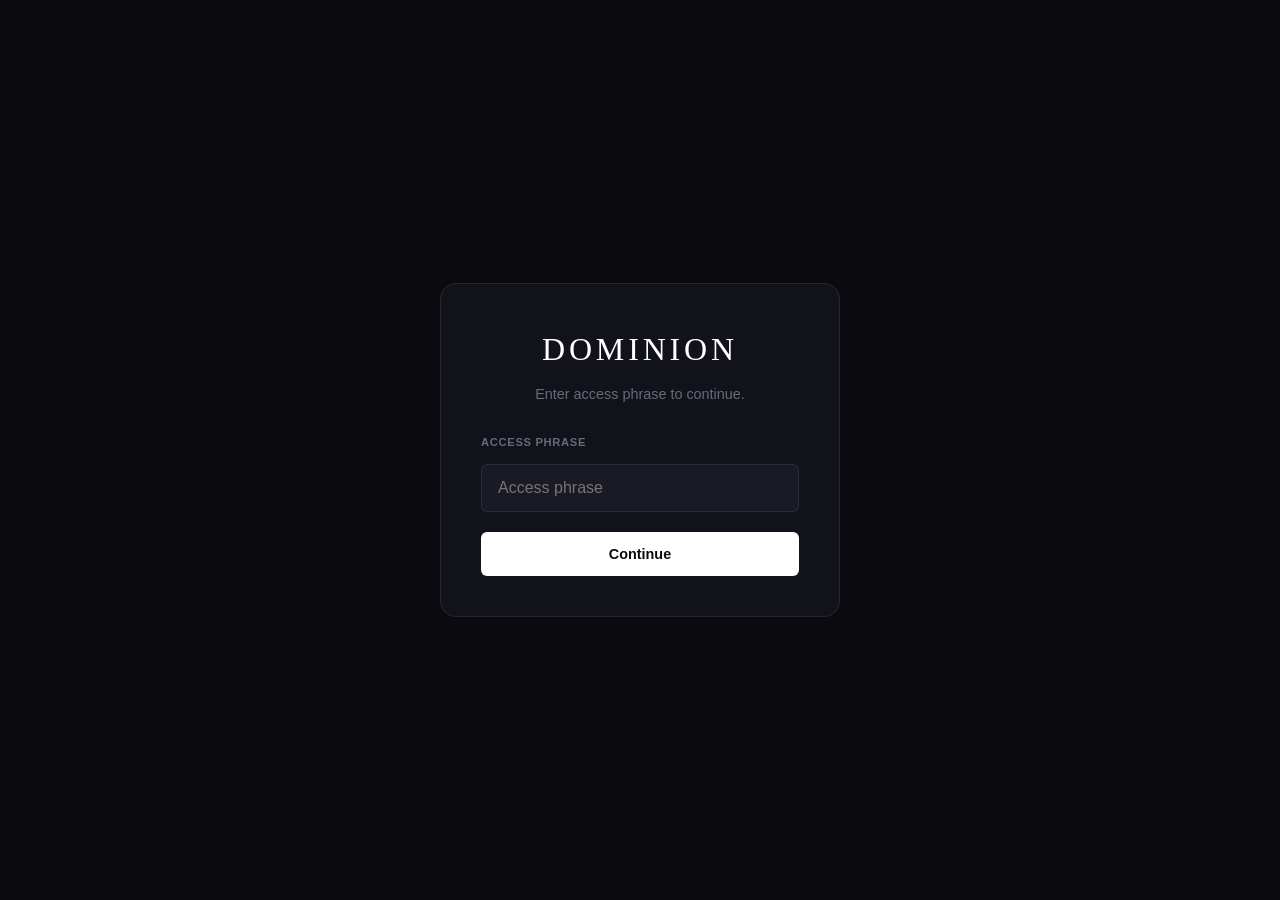
<file: index.html>
<!DOCTYPE html>
<html lang="en">
<head>
  <meta charset="utf-8">
  <meta name="viewport" content="width=device-width, initial-scale=1">
  <title>Arctic Defense Opportunities</title>
  <!-- When Pages is published from the repo branch (root), send visitors to the static dashboard. -->
  <meta http-equiv="refresh" content="0; url=dashboard/">
</head>
<body>
  <p>Redirecting to the <a href="dashboard/">dashboard</a>…</p>
</body>
</html>
</file>
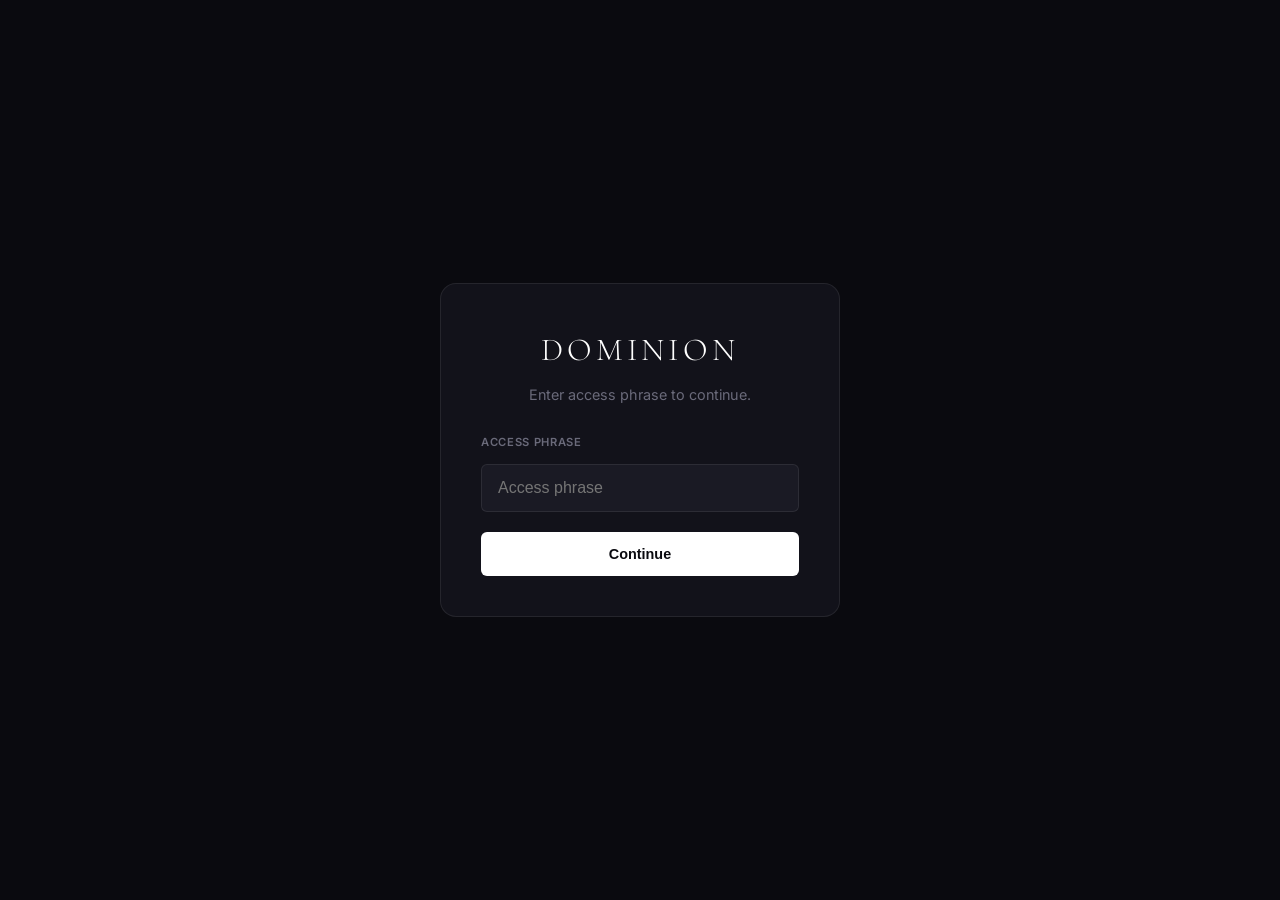
<file: dashboard/index.html>
<!DOCTYPE html>
<html lang="en">
<head>
    <meta charset="UTF-8">
    <meta name="viewport" content="width=device-width, initial-scale=1.0">
    <title>Dominion</title>
    <!-- GitHub Pages project URLs without a trailing slash break relative CSS/JS paths; fix base before any relative assets -->
    <base id="pages-base" href="./" />
    <script>
        (function () {
            var p = location.pathname;
            if (p.endsWith("/index.html")) p = p.slice(0, -"index.html".length);
            else if (p.endsWith(".html")) p = p.slice(0, p.lastIndexOf("/") + 1);
            if (!p.endsWith("/")) p += "/";
            document.getElementById("pages-base").setAttribute("href", p);
        })();
    </script>
    <link rel="preconnect" href="https://fonts.googleapis.com">
    <link rel="preconnect" href="https://fonts.gstatic.com" crossorigin>
    <link href="https://fonts.googleapis.com/css2?family=Cormorant+Garamond:wght@300;400;500&family=Inter:wght@300;400;500;600;700&display=swap" rel="stylesheet">
    <link rel="stylesheet" href="style.css">
</head>
<body>
    <!-- Access gate: full UI and data load only after successful password (see SECURITY.md) -->
    <div id="auth-gate" class="auth-gate" role="dialog" aria-labelledby="auth-title" aria-modal="true">
        <div class="auth-card">
            <h2 id="auth-title" class="auth-title">Dominion</h2>
            <p class="auth-subtitle">Enter access phrase to continue.</p>
            <form id="auth-form" class="auth-form" autocomplete="off">
                <label class="auth-label" for="auth-password">Access phrase</label>
                <input type="password" id="auth-password" class="auth-input" required placeholder="Access phrase" autocomplete="current-password">
                <p id="auth-error" class="auth-error" role="alert" hidden>Incorrect phrase. Try again.</p>
                <button type="submit" class="auth-submit">Continue</button>
            </form>
        </div>
    </div>

    <div id="app-root" class="app-root app-root--hidden" aria-hidden="true">
        <header class="header">
            <div class="header-content">
                <h1 class="logo">Dominion</h1>
                <button type="button" class="sign-out-btn" id="sign-out-btn" title="End session">Sign out</button>
            </div>
            <div class="header-line"></div>
        </header>

        <main>
            <section class="filters-section">
                <div class="search-container">
                    <svg class="search-icon" width="20" height="20" viewBox="0 0 24 24" fill="none" stroke="currentColor" stroke-width="2">
                        <circle cx="11" cy="11" r="8"/>
                        <path d="M21 21l-4.35-4.35"/>
                    </svg>
                    <input type="text" id="search-input" placeholder="Search opportunities..." class="search-input">
                </div>
                <div class="filter-row">
                    <div class="filter-group">
                        <label>Source</label>
                        <select id="filter-source">
                            <option value="">All Sources</option>
                        </select>
                    </div>
                    <div class="filter-group">
                        <label>Type</label>
                        <select id="filter-type">
                            <option value="">All Types</option>
                        </select>
                    </div>
                    <div class="filter-group">
                        <label>Status</label>
                        <select id="filter-status">
                            <option value="">All Statuses</option>
                            <option value="Open">Open</option>
                            <option value="Forecasted">Forecasted</option>
                            <option value="Closed">Closed</option>
                        </select>
                    </div>
                    <div class="filter-group">
                        <label>Relevance</label>
                        <select id="filter-relevance">
                            <option value="">Any Relevance</option>
                            <option value="0.7">High (70%+)</option>
                            <option value="0.3">Medium (30%+)</option>
                            <option value="0.1">Low (10%+)</option>
                        </select>
                    </div>
                    <div class="filter-group">
                        <label>Sort By</label>
                        <select id="sort-by">
                            <option value="relevance">Relevance</option>
                            <option value="date-desc">Newest First</option>
                            <option value="date-asc">Oldest First</option>
                            <option value="closing">Closing Soon</option>
                            <option value="title">Title A-Z</option>
                        </select>
                    </div>
                </div>
            </section>

            <section class="results-section">
                <div class="results-header">
                    <span class="results-count" id="results-count">Loading opportunities...</span>
                    <div class="view-toggle">
                        <button class="view-btn active" data-view="grid" title="Grid View">
                            <svg width="18" height="18" viewBox="0 0 24 24" fill="none" stroke="currentColor" stroke-width="2">
                                <rect x="3" y="3" width="7" height="7"/><rect x="14" y="3" width="7" height="7"/>
                                <rect x="3" y="14" width="7" height="7"/><rect x="14" y="14" width="7" height="7"/>
                            </svg>
                        </button>
                        <button class="view-btn" data-view="list" title="List View">
                            <svg width="18" height="18" viewBox="0 0 24 24" fill="none" stroke="currentColor" stroke-width="2">
                                <line x1="3" y1="6" x2="21" y2="6"/><line x1="3" y1="12" x2="21" y2="12"/>
                                <line x1="3" y1="18" x2="21" y2="18"/>
                            </svg>
                        </button>
                    </div>
                </div>
                <div class="opportunities-grid" id="opportunities-grid"></div>
                <div class="load-more-container">
                    <button class="load-more-btn" id="load-more" style="display: none;">Load More</button>
                </div>
            </section>
        </main>

        <div class="modal-overlay" id="modal-overlay">
            <div class="modal" id="modal">
                <button class="modal-close" id="modal-close">
                    <svg width="24" height="24" viewBox="0 0 24 24" fill="none" stroke="currentColor" stroke-width="2">
                        <line x1="18" y1="6" x2="6" y2="18"/><line x1="6" y1="6" x2="18" y2="18"/>
                    </svg>
                </button>
                <div class="modal-content" id="modal-content"></div>
            </div>
        </div>
    </div>

    <script src="app.js"></script>
</body>
</html>
</file>
<file: dashboard/style.css>
/* Dominion - Arctic Defense Opportunities */

:root {
    --bg-primary: #0a0a0f;
    --bg-secondary: #12121a;
    --bg-tertiary: #1a1a24;
    --bg-card: #15151f;
    --bg-card-hover: #1c1c28;
    
    --text-primary: #ffffff;
    --text-secondary: #a0a0b0;
    --text-muted: #6a6a7a;
    
    --accent-primary: #3b82f6;
    --accent-secondary: #60a5fa;
    --accent-glow: rgba(59, 130, 246, 0.3);
    
    --arctic-blue: #06b6d4;
    --arctic-glow: rgba(6, 182, 212, 0.2);
    
    --success: #10b981;
    --warning: #f59e0b;
    --danger: #ef4444;
    
    --border-color: rgba(255, 255, 255, 0.08);
    --border-light: rgba(255, 255, 255, 0.12);
    
    --radius-sm: 6px;
    --radius-md: 10px;
    --radius-lg: 16px;
    --radius-xl: 24px;
    
    --shadow-sm: 0 2px 8px rgba(0, 0, 0, 0.3);
    --shadow-md: 0 4px 20px rgba(0, 0, 0, 0.4);
    --shadow-lg: 0 8px 40px rgba(0, 0, 0, 0.5);
    
    --transition-fast: 0.15s ease;
    --transition-base: 0.25s ease;
    --transition-slow: 0.4s ease;
}

* {
    margin: 0;
    padding: 0;
    box-sizing: border-box;
}

html {
    scroll-behavior: smooth;
}

body {
    font-family: 'Inter', -apple-system, BlinkMacSystemFont, sans-serif;
    background: var(--bg-primary);
    color: var(--text-primary);
    line-height: 1.6;
    -webkit-font-smoothing: antialiased;
    -moz-osx-font-smoothing: grayscale;
}

/* Access gate (client-side only — see SECURITY.md) */
.auth-gate {
    position: fixed;
    inset: 0;
    z-index: 500;
    display: flex;
    align-items: center;
    justify-content: center;
    background: var(--bg-primary);
    padding: 2rem;
}

.auth-gate.is-hidden {
    display: none;
}

.auth-card {
    width: 100%;
    max-width: 400px;
    padding: 2.5rem;
    background: var(--bg-secondary);
    border: 1px solid var(--border-color);
    border-radius: var(--radius-lg);
}

.auth-title {
    font-family: 'Cormorant Garamond', Georgia, serif;
    font-size: 2rem;
    font-weight: 300;
    letter-spacing: 0.12em;
    text-transform: uppercase;
    text-align: center;
    margin-bottom: 0.5rem;
}

.auth-subtitle {
    text-align: center;
    color: var(--text-muted);
    font-size: 0.9rem;
    margin-bottom: 1.75rem;
}

.auth-form {
    display: flex;
    flex-direction: column;
    gap: 0.75rem;
}

.auth-label {
    font-size: 0.7rem;
    font-weight: 600;
    text-transform: uppercase;
    letter-spacing: 0.06em;
    color: var(--text-muted);
}

.auth-input {
    width: 100%;
    padding: 0.875rem 1rem;
    background: var(--bg-tertiary);
    border: 1px solid var(--border-color);
    border-radius: var(--radius-sm);
    color: var(--text-primary);
    font-size: 1rem;
}

.auth-input:focus {
    outline: none;
    border-color: var(--accent-primary);
}

.auth-error {
    color: var(--danger);
    font-size: 0.85rem;
}

.auth-submit {
    margin-top: 0.5rem;
    padding: 0.875rem 1.25rem;
    background: var(--text-primary);
    color: var(--bg-primary);
    border: none;
    border-radius: var(--radius-sm);
    font-weight: 600;
    font-size: 0.9rem;
    cursor: pointer;
    transition: opacity var(--transition-fast);
}

.auth-submit:hover {
    opacity: 0.92;
}

.app-root--hidden {
    display: none !important;
}

/* Header */
.header {
    position: sticky;
    top: 0;
    z-index: 100;
    background: var(--bg-primary);
}

.header-content {
    max-width: 1400px;
    margin: 0 auto;
    padding: 1.5rem 2rem;
    display: flex;
    align-items: center;
    justify-content: space-between;
    gap: 1rem;
}

.sign-out-btn {
    background: transparent;
    border: 1px solid var(--border-color);
    color: var(--text-muted);
    font-size: 0.75rem;
    font-weight: 500;
    text-transform: uppercase;
    letter-spacing: 0.06em;
    padding: 0.5rem 0.9rem;
    border-radius: var(--radius-sm);
    cursor: pointer;
    transition: all var(--transition-fast);
}

.sign-out-btn:hover {
    border-color: var(--border-light);
    color: var(--text-secondary);
}

.logo {
    font-family: 'Cormorant Garamond', Georgia, serif;
    font-size: 1.75rem;
    font-weight: 300;
    letter-spacing: 0.12em;
    text-transform: uppercase;
    color: var(--text-primary);
}

.header-line {
    height: 1px;
    background: rgba(255, 255, 255, 0.2);
    width: 100%;
}

/* Main */
main {
    max-width: 1400px;
    margin: 0 auto;
    padding: 2rem;
}

/* Filters Section */
.filters-section {
    background: var(--bg-secondary);
    border-radius: var(--radius-lg);
    padding: 1.5rem;
    margin-bottom: 2rem;
}

.search-container {
    position: relative;
    margin-bottom: 1.5rem;
}

.search-icon {
    position: absolute;
    left: 1rem;
    top: 50%;
    transform: translateY(-50%);
    color: var(--text-muted);
}

.search-input {
    width: 100%;
    padding: 1rem 1rem 1rem 3rem;
    background: var(--bg-tertiary);
    border: 1px solid var(--border-color);
    border-radius: var(--radius-md);
    color: var(--text-primary);
    font-size: 1rem;
    transition: all var(--transition-fast);
}

.search-input:focus {
    outline: none;
    border-color: var(--accent-primary);
    box-shadow: 0 0 0 3px var(--accent-glow);
}

.search-input::placeholder {
    color: var(--text-muted);
}

.filter-row {
    display: flex;
    gap: 1rem;
    flex-wrap: wrap;
}

.filter-group {
    flex: 1;
    min-width: 150px;
}

.filter-group label {
    display: block;
    font-size: 0.75rem;
    font-weight: 600;
    color: var(--text-muted);
    text-transform: uppercase;
    letter-spacing: 0.05em;
    margin-bottom: 0.5rem;
}

.filter-group select {
    width: 100%;
    padding: 0.75rem 1rem;
    background: var(--bg-tertiary);
    border: 1px solid var(--border-color);
    border-radius: var(--radius-sm);
    color: var(--text-primary);
    font-size: 0.9rem;
    cursor: pointer;
    transition: all var(--transition-fast);
}

.filter-group select:focus {
    outline: none;
    border-color: var(--accent-primary);
}

/* Results Section */
.results-section {
    padding-bottom: 4rem;
}

.results-header {
    display: flex;
    justify-content: space-between;
    align-items: center;
    margin-bottom: 1.5rem;
}

.results-count {
    font-size: 0.95rem;
    color: var(--text-secondary);
}

.view-toggle {
    display: flex;
    gap: 0.25rem;
    background: var(--bg-tertiary);
    padding: 0.25rem;
    border-radius: var(--radius-sm);
}

.view-btn {
    padding: 0.5rem;
    background: none;
    border: none;
    color: var(--text-muted);
    cursor: pointer;
    border-radius: var(--radius-sm);
    transition: all var(--transition-fast);
}

.view-btn:hover {
    color: var(--text-secondary);
}

.view-btn.active {
    background: var(--bg-card);
    color: var(--text-primary);
}

/* Opportunities Grid */
.opportunities-grid {
    display: grid;
    grid-template-columns: repeat(auto-fill, minmax(380px, 1fr));
    gap: 1.5rem;
}

.opportunities-grid.list-view {
    grid-template-columns: 1fr;
}

/* Opportunity Card */
.opp-card {
    background: var(--bg-card);
    border: 1px solid var(--border-color);
    border-radius: var(--radius-lg);
    padding: 1.5rem;
    cursor: pointer;
    transition: all var(--transition-base);
    position: relative;
    overflow: hidden;
}

.opp-card::before {
    content: '';
    position: absolute;
    top: 0;
    left: 0;
    right: 0;
    height: 3px;
    background: linear-gradient(90deg, var(--arctic-blue), var(--accent-primary));
    opacity: 0;
    transition: opacity var(--transition-fast);
}

.opp-card:hover {
    background: var(--bg-card-hover);
    border-color: var(--border-light);
    transform: translateY(-2px);
    box-shadow: var(--shadow-md);
}

.opp-card:hover::before {
    opacity: 1;
}

.opp-card-header {
    display: flex;
    justify-content: space-between;
    align-items: flex-start;
    gap: 1rem;
    margin-bottom: 1rem;
}

.opp-source {
    font-size: 0.7rem;
    font-weight: 600;
    text-transform: uppercase;
    letter-spacing: 0.05em;
    color: var(--text-muted);
    background: var(--bg-tertiary);
    padding: 0.3rem 0.6rem;
    border-radius: var(--radius-sm);
}

.opp-relevance {
    display: flex;
    align-items: center;
    gap: 0.4rem;
    font-size: 0.8rem;
    font-weight: 600;
}

.relevance-high { color: var(--success); }
.relevance-medium { color: var(--warning); }
.relevance-low { color: var(--text-muted); }

.opp-title {
    font-size: 1.05rem;
    font-weight: 600;
    color: var(--text-primary);
    margin-bottom: 0.75rem;
    line-height: 1.4;
    display: -webkit-box;
    -webkit-line-clamp: 2;
    -webkit-box-orient: vertical;
    overflow: hidden;
}

.opp-meta {
    display: flex;
    flex-wrap: wrap;
    gap: 0.75rem;
    margin-bottom: 1rem;
}

.opp-badge {
    font-size: 0.75rem;
    font-weight: 500;
    padding: 0.3rem 0.6rem;
    border-radius: var(--radius-sm);
    background: var(--bg-tertiary);
    color: var(--text-secondary);
}

.opp-badge.type-sbir { background: rgba(59, 130, 246, 0.15); color: #60a5fa; }
.opp-badge.type-sttr { background: rgba(139, 92, 246, 0.15); color: #a78bfa; }
.opp-badge.type-baa { background: rgba(6, 182, 212, 0.15); color: #22d3ee; }
.opp-badge.type-grant { background: rgba(16, 185, 129, 0.15); color: #34d399; }
.opp-badge.type-cso { background: rgba(245, 158, 11, 0.15); color: #fbbf24; }

.opp-badge.status-open { background: rgba(16, 185, 129, 0.15); color: var(--success); }
.opp-badge.status-forecasted { background: rgba(59, 130, 246, 0.15); color: var(--accent-secondary); }
.opp-badge.status-closed { background: rgba(239, 68, 68, 0.15); color: var(--danger); }

.opp-agency {
    font-size: 0.85rem;
    color: var(--text-secondary);
    margin-bottom: 0.75rem;
    display: -webkit-box;
    -webkit-line-clamp: 1;
    -webkit-box-orient: vertical;
    overflow: hidden;
}

.opp-dates {
    display: flex;
    justify-content: space-between;
    font-size: 0.8rem;
    color: var(--text-muted);
    padding-top: 1rem;
    border-top: 1px solid var(--border-color);
}

.opp-date-item {
    display: flex;
    flex-direction: column;
    gap: 0.2rem;
}

.opp-date-label {
    font-size: 0.65rem;
    text-transform: uppercase;
    letter-spacing: 0.05em;
}

.opp-date-value {
    color: var(--text-secondary);
    font-weight: 500;
}

/* List View Card */
.list-view .opp-card {
    display: grid;
    grid-template-columns: 1fr auto;
    gap: 1.5rem;
    align-items: center;
}

.list-view .opp-card-header {
    margin-bottom: 0.5rem;
}

.list-view .opp-dates {
    border-top: none;
    padding-top: 0;
    flex-direction: column;
    text-align: right;
}

/* Load More */
.load-more-container {
    display: flex;
    justify-content: center;
    margin-top: 2rem;
}

.load-more-btn {
    padding: 1rem 3rem;
    background: var(--bg-tertiary);
    border: 1px solid var(--border-color);
    border-radius: var(--radius-md);
    color: var(--text-primary);
    font-weight: 500;
    cursor: pointer;
    transition: all var(--transition-fast);
}

.load-more-btn:hover {
    background: var(--bg-card-hover);
    border-color: var(--border-light);
}

/* Modal */
.modal-overlay {
    position: fixed;
    top: 0;
    left: 0;
    right: 0;
    bottom: 0;
    background: rgba(0, 0, 0, 0.8);
    backdrop-filter: blur(8px);
    z-index: 200;
    display: none;
    justify-content: center;
    align-items: center;
    padding: 2rem;
}

.modal-overlay.active {
    display: flex;
}

.modal {
    background: var(--bg-card);
    border: 1px solid var(--border-color);
    border-radius: var(--radius-xl);
    max-width: 700px;
    width: 100%;
    max-height: 90vh;
    overflow-y: auto;
    position: relative;
}

.modal-close {
    position: absolute;
    top: 1.5rem;
    right: 1.5rem;
    background: var(--bg-tertiary);
    border: none;
    color: var(--text-secondary);
    width: 40px;
    height: 40px;
    border-radius: 50%;
    cursor: pointer;
    display: flex;
    align-items: center;
    justify-content: center;
    transition: all var(--transition-fast);
    z-index: 10;
}

.modal-close:hover {
    background: var(--bg-card-hover);
    color: var(--text-primary);
}

.modal-content {
    padding: 2.5rem;
}

.modal-header {
    margin-bottom: 2rem;
    padding-right: 3rem;
}

.modal-badges {
    display: flex;
    flex-wrap: wrap;
    gap: 0.5rem;
    margin-bottom: 1rem;
}

.modal-title {
    font-size: 1.5rem;
    font-weight: 700;
    line-height: 1.3;
    margin-bottom: 1rem;
}

.modal-agency {
    font-size: 1rem;
    color: var(--text-secondary);
}

.modal-grid {
    display: grid;
    grid-template-columns: repeat(2, 1fr);
    gap: 1rem;
    margin-bottom: 2rem;
    padding: 1.5rem;
    background: var(--bg-tertiary);
    border-radius: var(--radius-md);
}

.modal-field {
    display: flex;
    flex-direction: column;
    gap: 0.3rem;
}

.modal-field-label {
    font-size: 0.7rem;
    font-weight: 600;
    text-transform: uppercase;
    letter-spacing: 0.05em;
    color: var(--text-muted);
}

.modal-field-value {
    font-size: 0.95rem;
    color: var(--text-primary);
}

.modal-section {
    margin-bottom: 1.5rem;
}

.modal-section-title {
    font-size: 0.8rem;
    font-weight: 600;
    text-transform: uppercase;
    letter-spacing: 0.05em;
    color: var(--arctic-blue);
    margin-bottom: 0.75rem;
}

.modal-section-content {
    color: var(--text-secondary);
    font-size: 0.95rem;
    line-height: 1.6;
}

.modal-keywords {
    display: flex;
    flex-wrap: wrap;
    gap: 0.5rem;
}

.modal-keyword {
    padding: 0.4rem 0.75rem;
    background: var(--arctic-glow);
    border: 1px solid var(--arctic-blue);
    border-radius: 100px;
    font-size: 0.8rem;
    color: var(--arctic-blue);
}

.modal-action {
    margin-top: 2rem;
    padding-top: 1.5rem;
    border-top: 1px solid var(--border-color);
}

.modal-btn {
    display: inline-flex;
    align-items: center;
    gap: 0.5rem;
    padding: 1rem 2rem;
    background: var(--accent-primary);
    color: white;
    text-decoration: none;
    border-radius: var(--radius-md);
    font-weight: 600;
    transition: all var(--transition-fast);
}

.modal-btn:hover {
    background: var(--accent-secondary);
    transform: translateY(-1px);
}

/* Responsive */
@media (max-width: 768px) {
    main {
        padding: 1rem;
    }
    
    .header-content {
        padding: 1rem;
    }
    
    .logo {
        font-size: 1.4rem;
    }
    
    .filter-row {
        flex-direction: column;
    }
    
    .filter-group {
        min-width: 100%;
    }
    
    .opportunities-grid {
        grid-template-columns: 1fr;
    }
    
    .modal-grid {
        grid-template-columns: 1fr;
    }
}

/* Scrollbar */
::-webkit-scrollbar {
    width: 8px;
}

::-webkit-scrollbar-track {
    background: var(--bg-secondary);
}

::-webkit-scrollbar-thumb {
    background: var(--bg-tertiary);
    border-radius: 4px;
}

::-webkit-scrollbar-thumb:hover {
    background: var(--text-muted);
}
</file>
